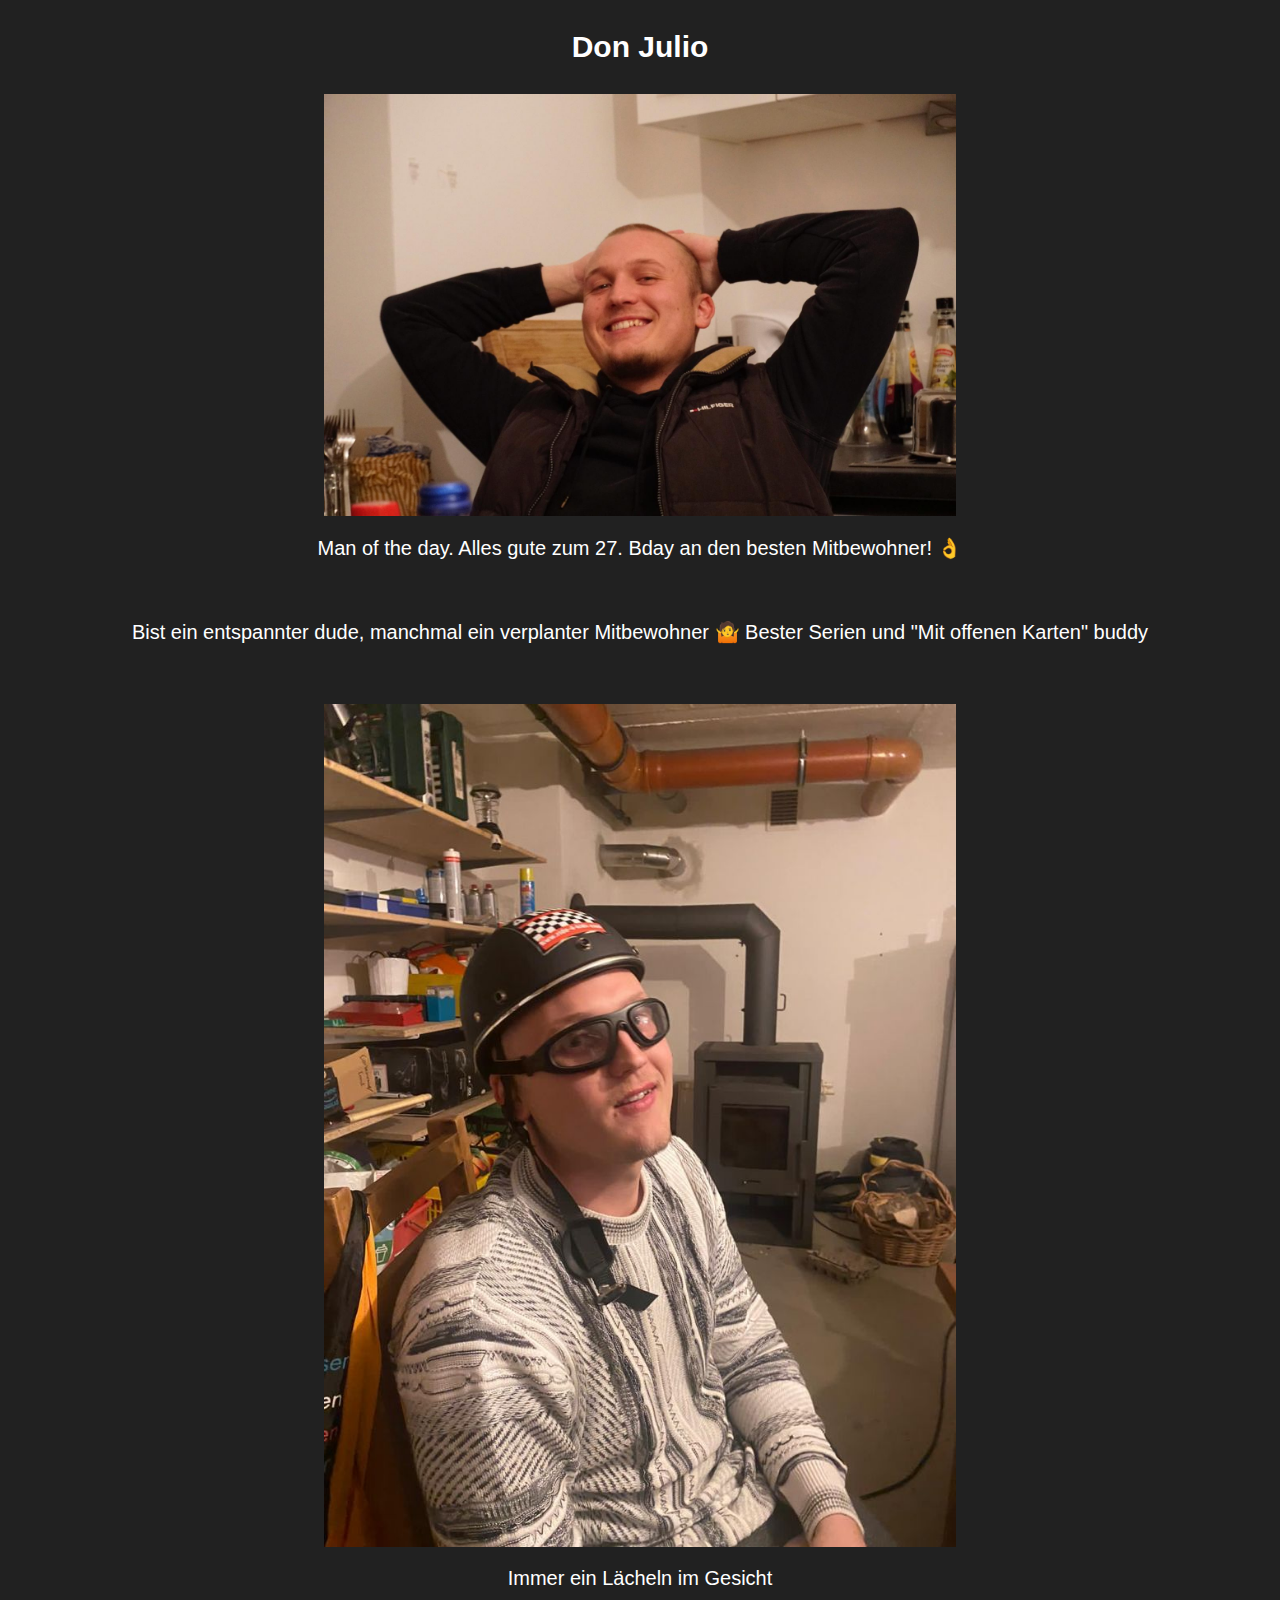
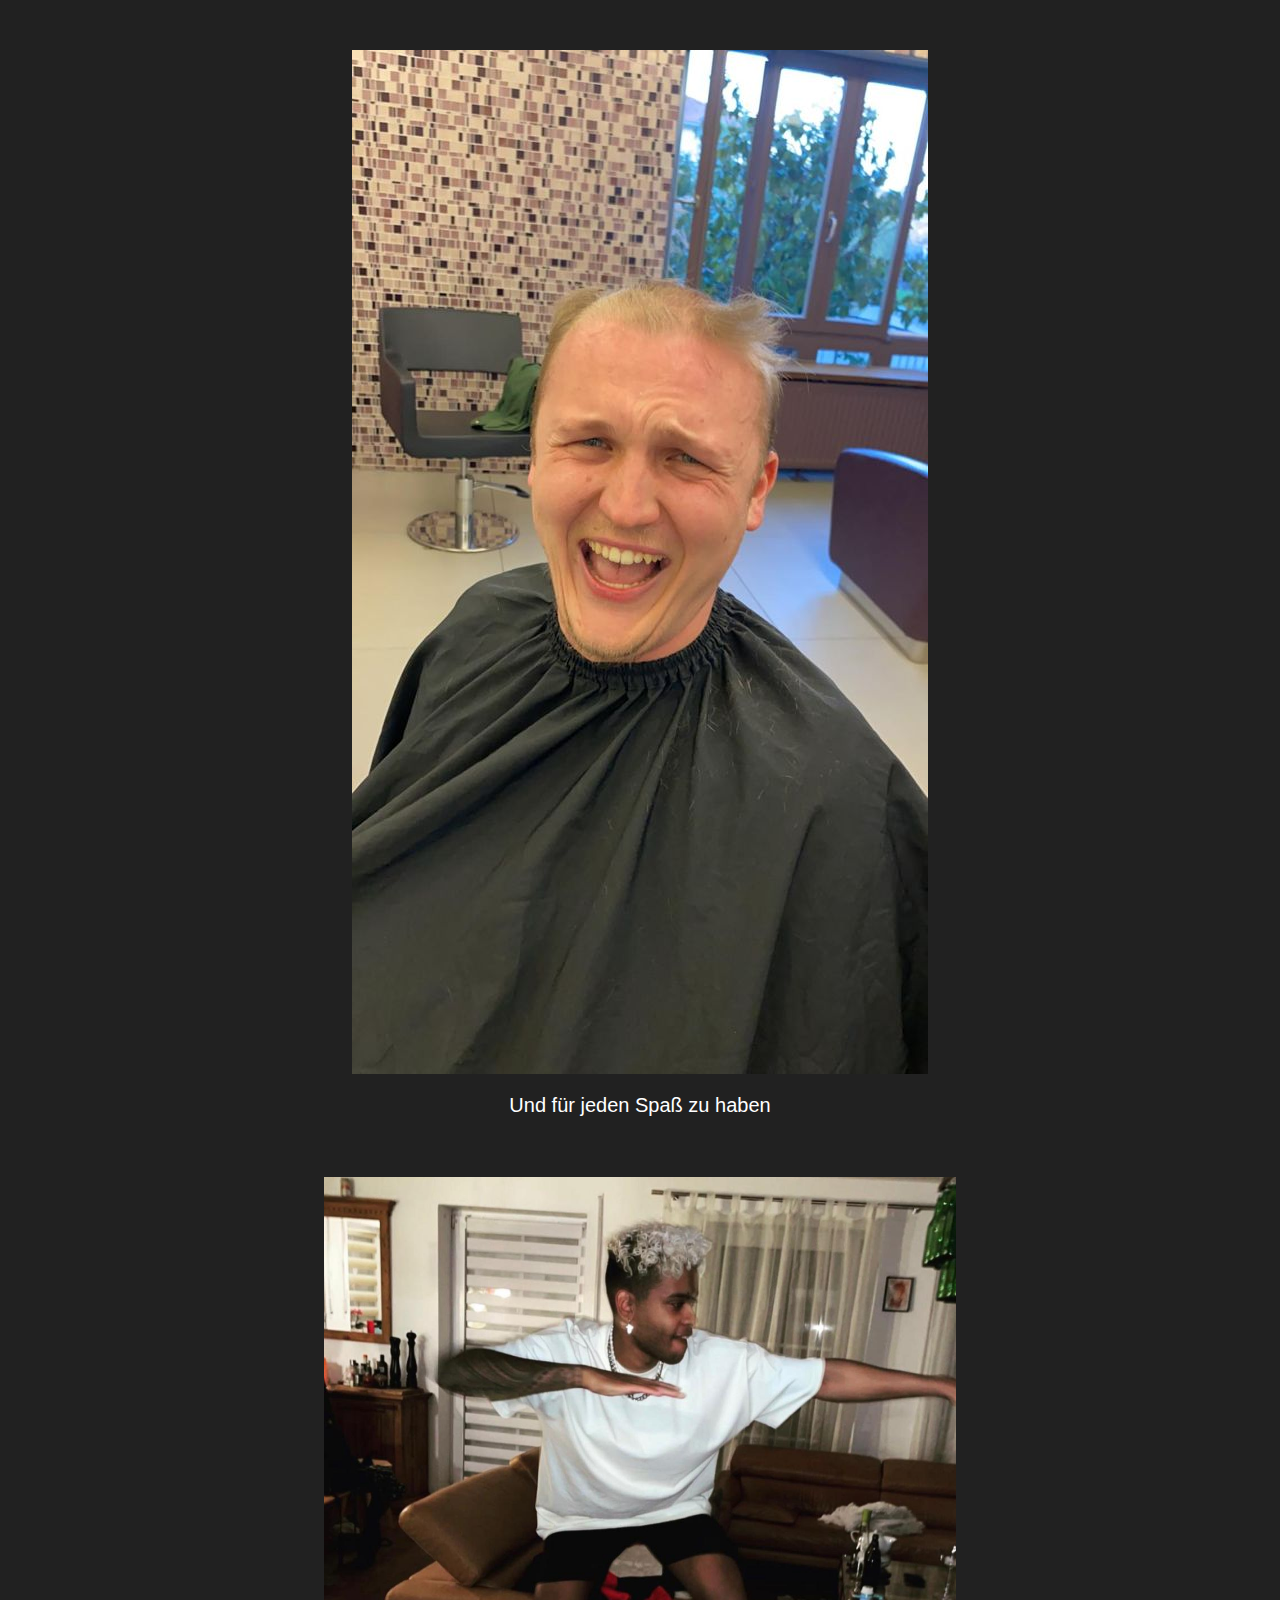
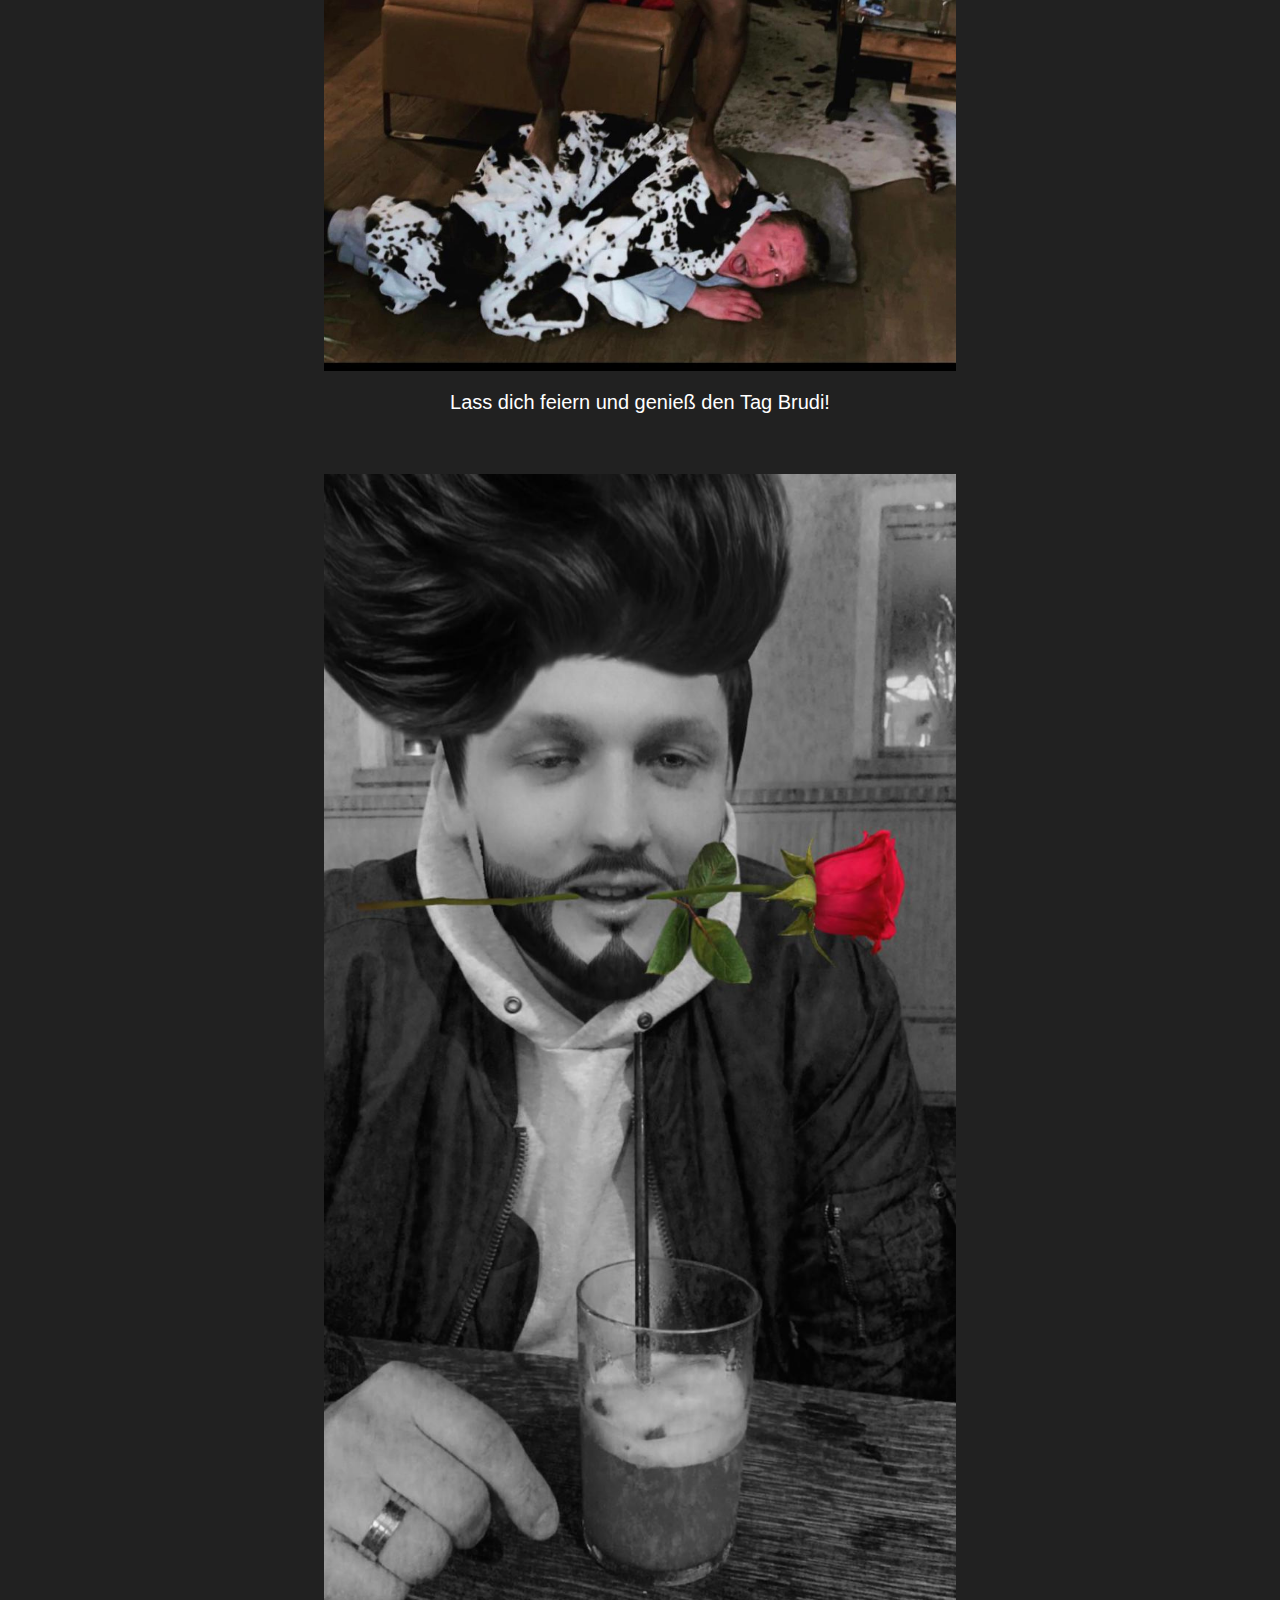
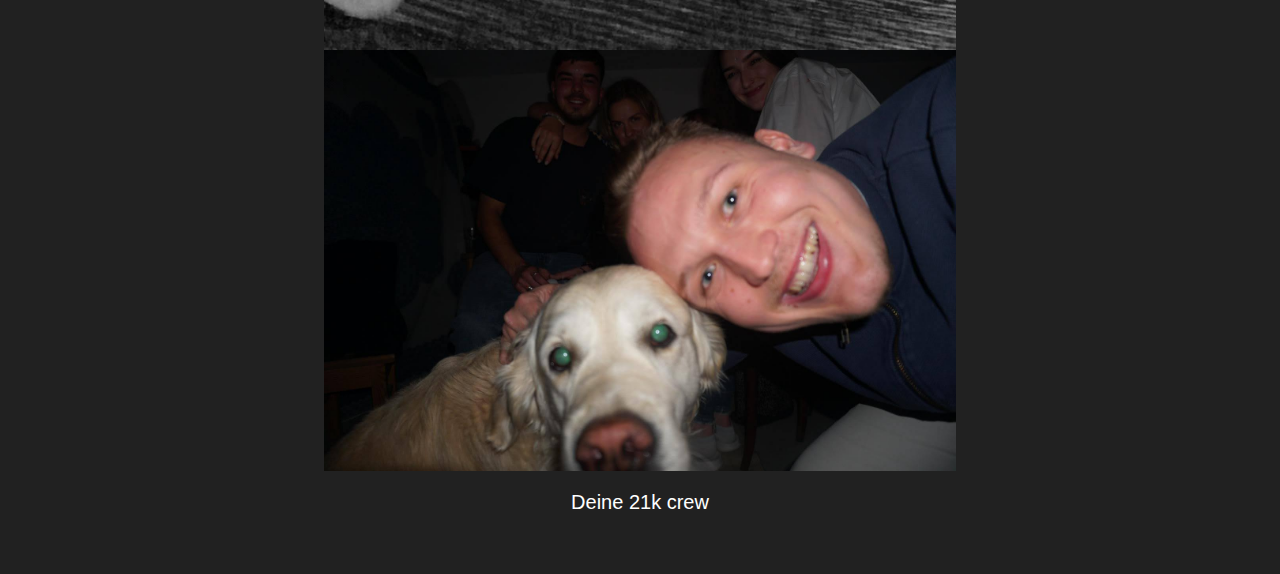
<file: index.html>
<!DOCTYPE html>

<html>

<head>
    
    <link rel="stylesheet" href="index.css">

    <title>
        Salz & Seife
    </title>
</head>

<body class="website-body">

    <p class="header-text">
        Don Julio
    </p>

    <img class="picture" src="Assets/picture1.jpeg">

    <p class="welcome-description">
        Man of the day. Alles gute zum 27. Bday an den besten Mitbewohner! 👌
    </p>

    <p class="section-text">
        Bist ein entspannter dude, manchmal ein verplanter Mitbewohner 🤷
        Bester Serien und "Mit offenen Karten" buddy
    </p>


    <img class="picture" src="Assets/picture2.jpeg">

    <p class="section-text">
        Immer ein Lächeln im Gesicht
    </p>

    <img class="picture" src="Assets/picture3.jpeg">

    <p class="section-text">
        Und für jeden Spaß zu haben
    </p>

    <img class="picture" src="Assets/picture4.jpeg">

    <p class="section-text">
        Lass dich feiern und genieß den Tag Brudi!
    </p>

    <img class="picture" src="Assets/picture5.jpeg">

    <img class="picture" src="Assets/picture6.jpeg">

    <p class="section-text">
        Deine 21k crew 
    </p>

</body>

</html>
</file>
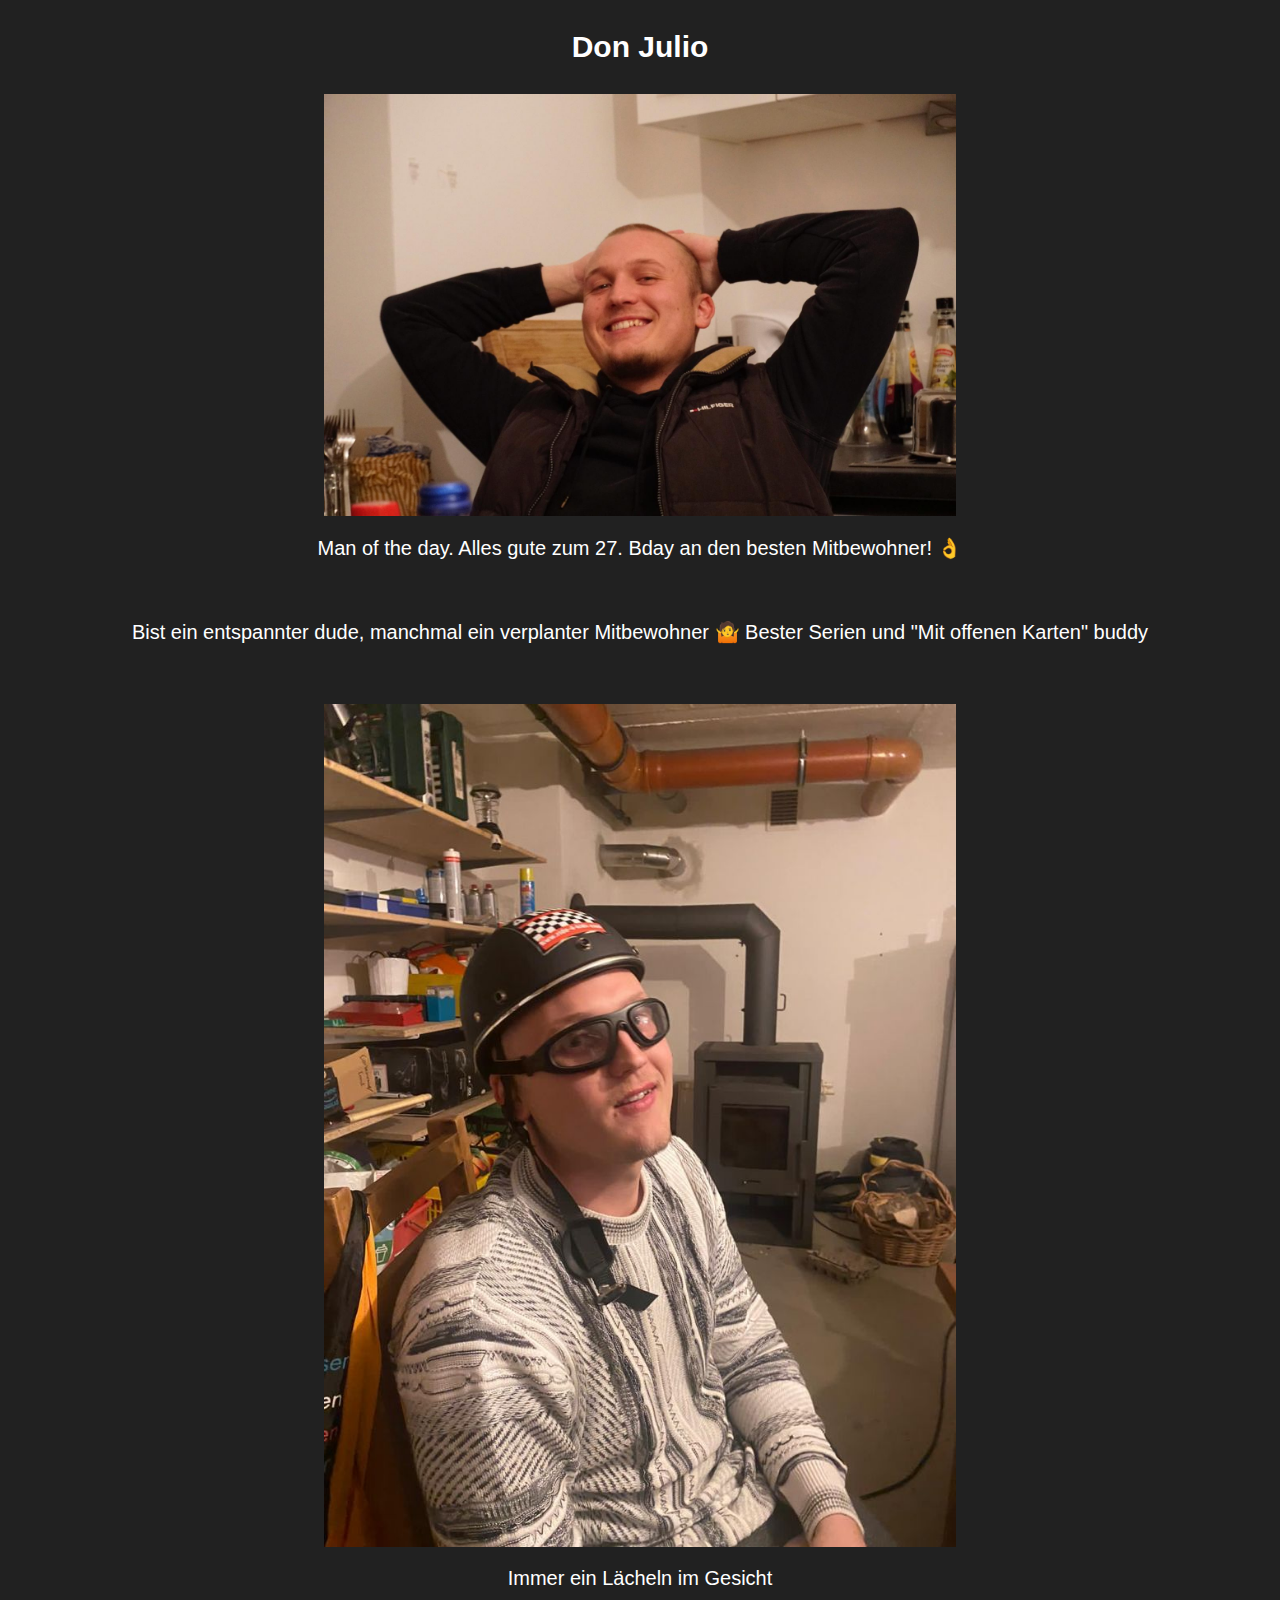
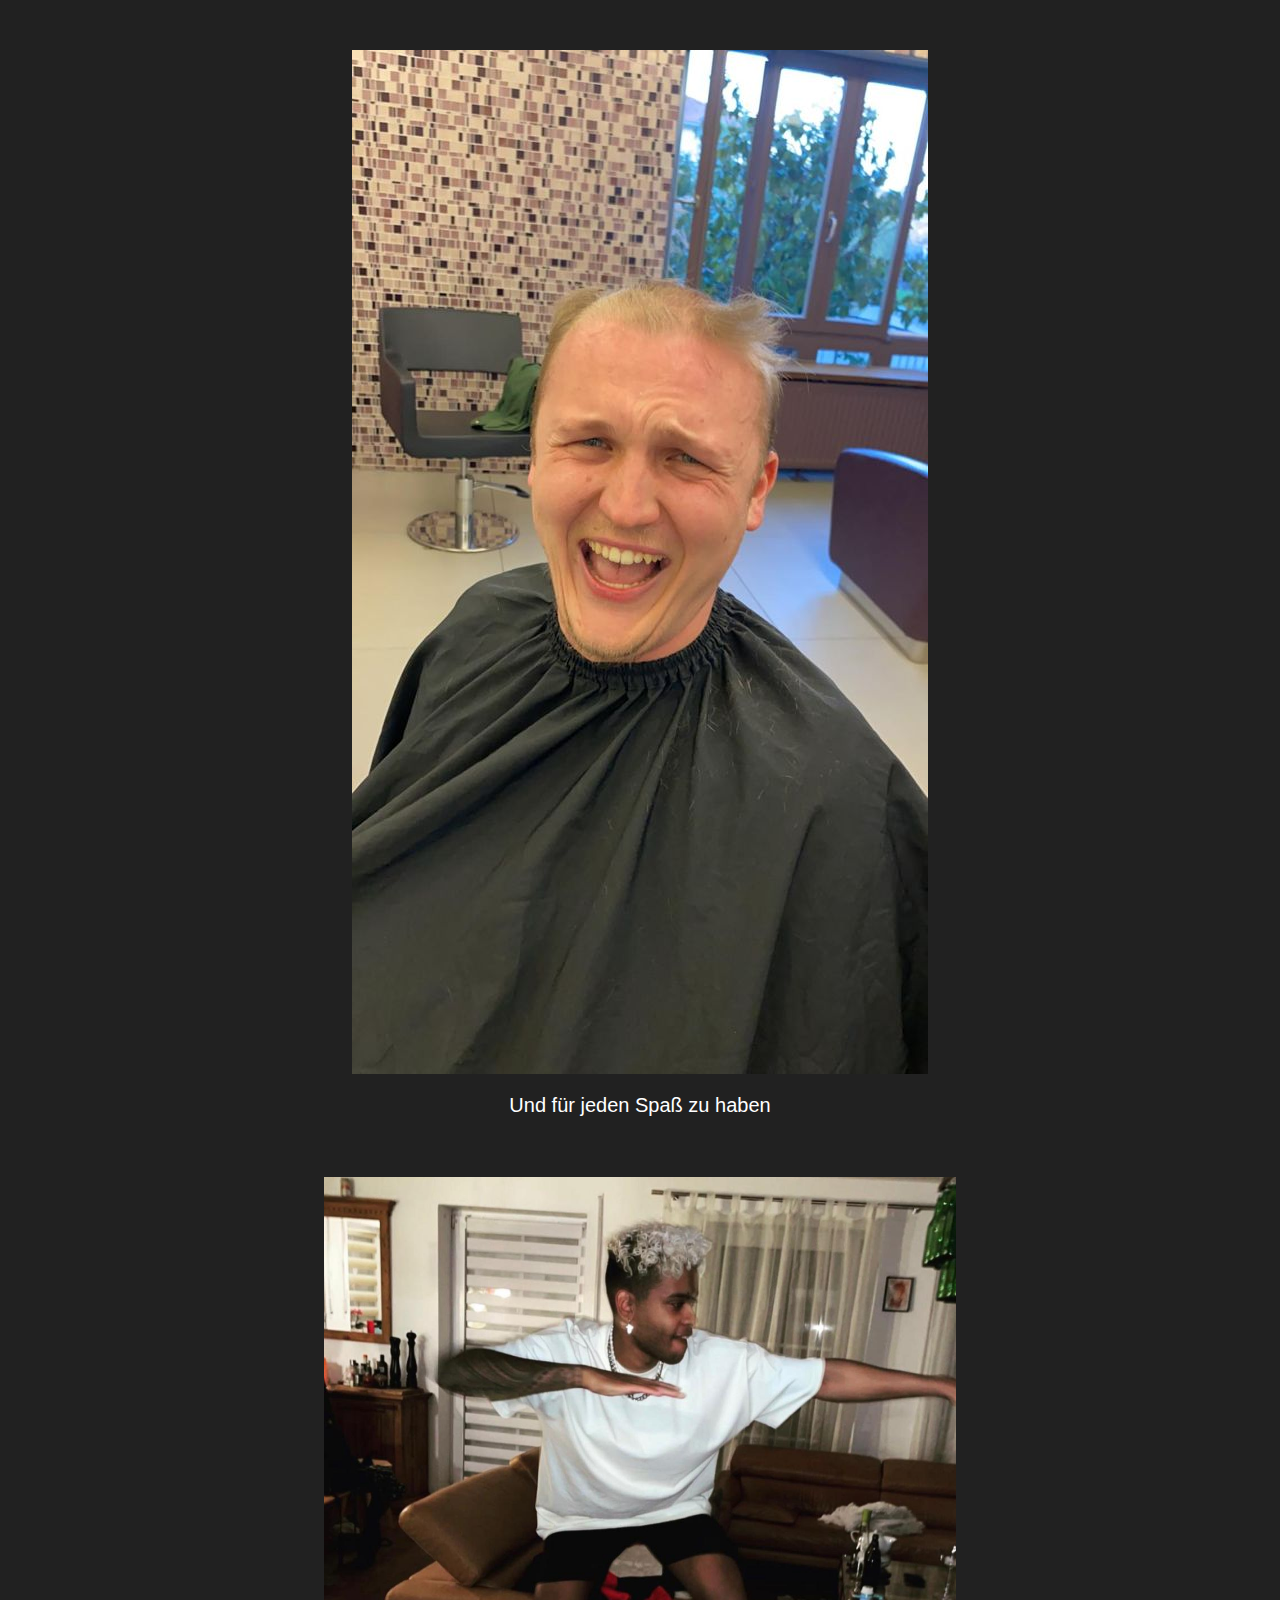
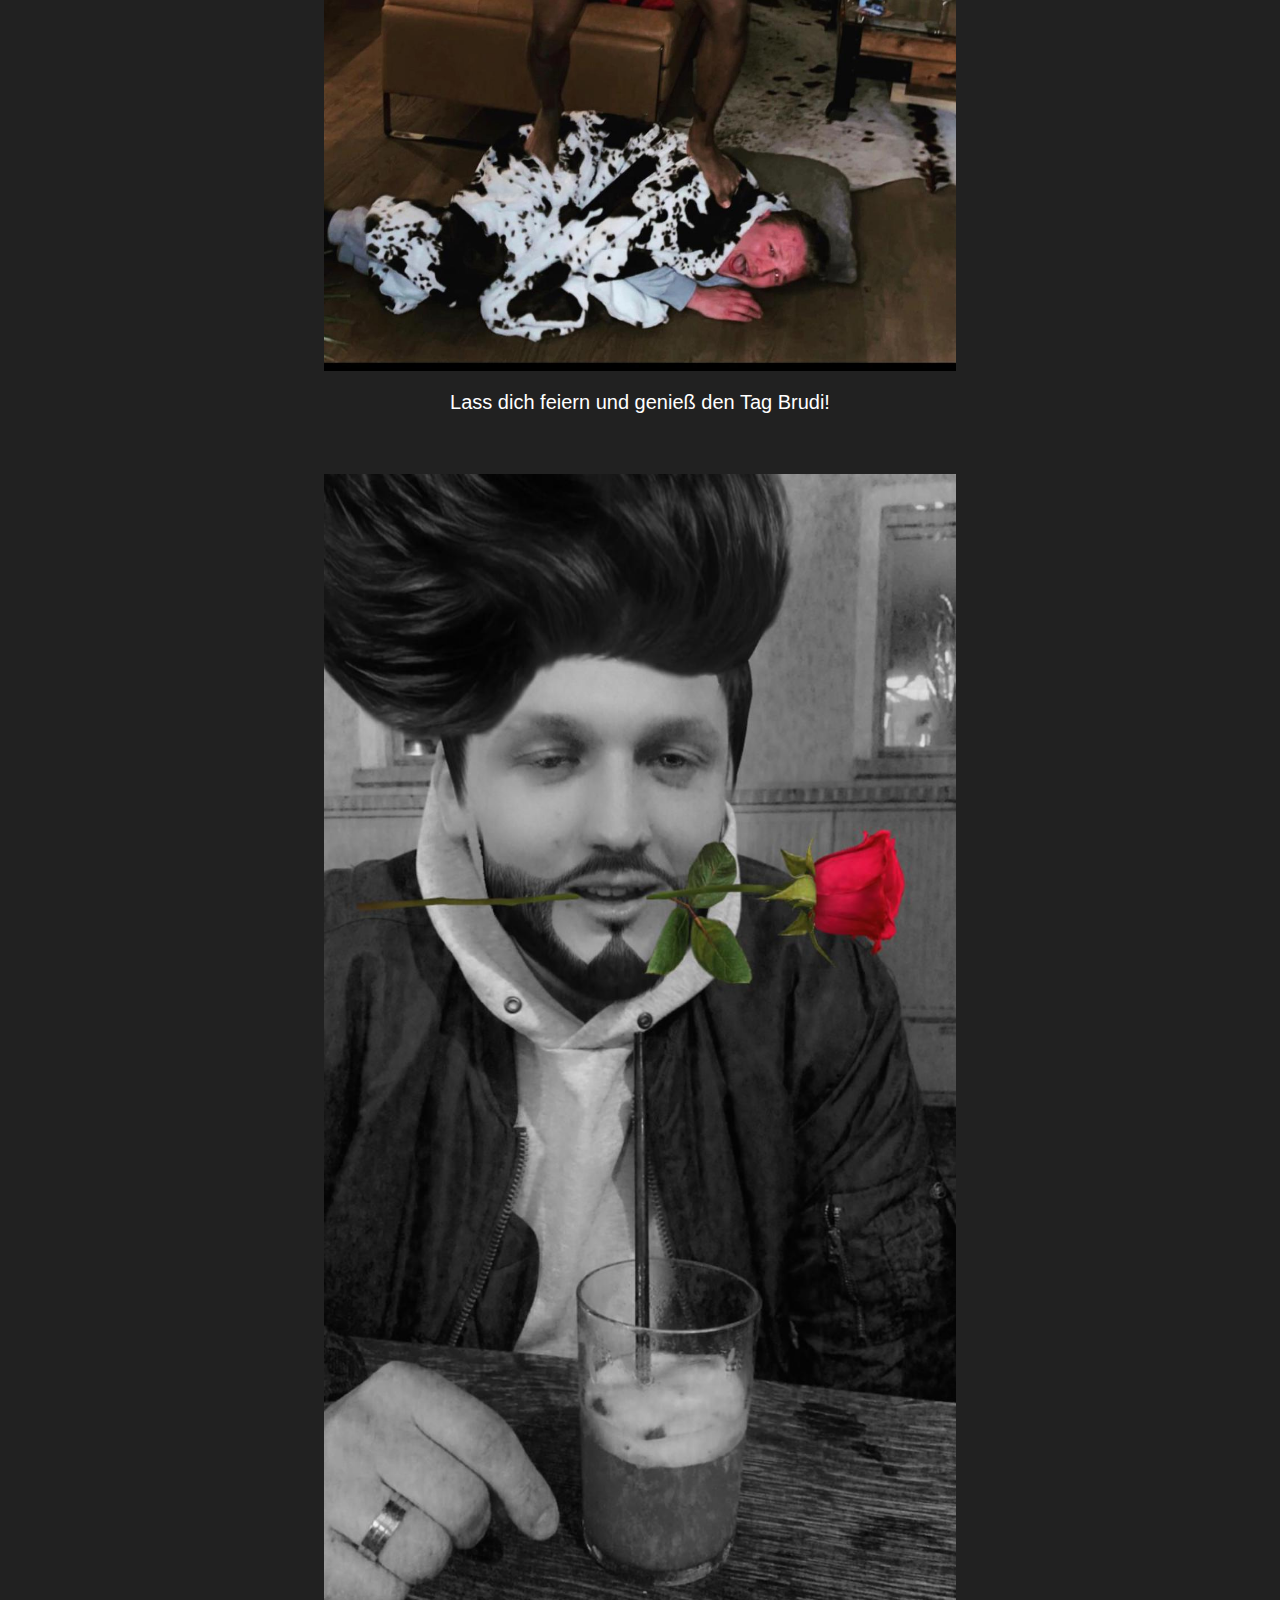
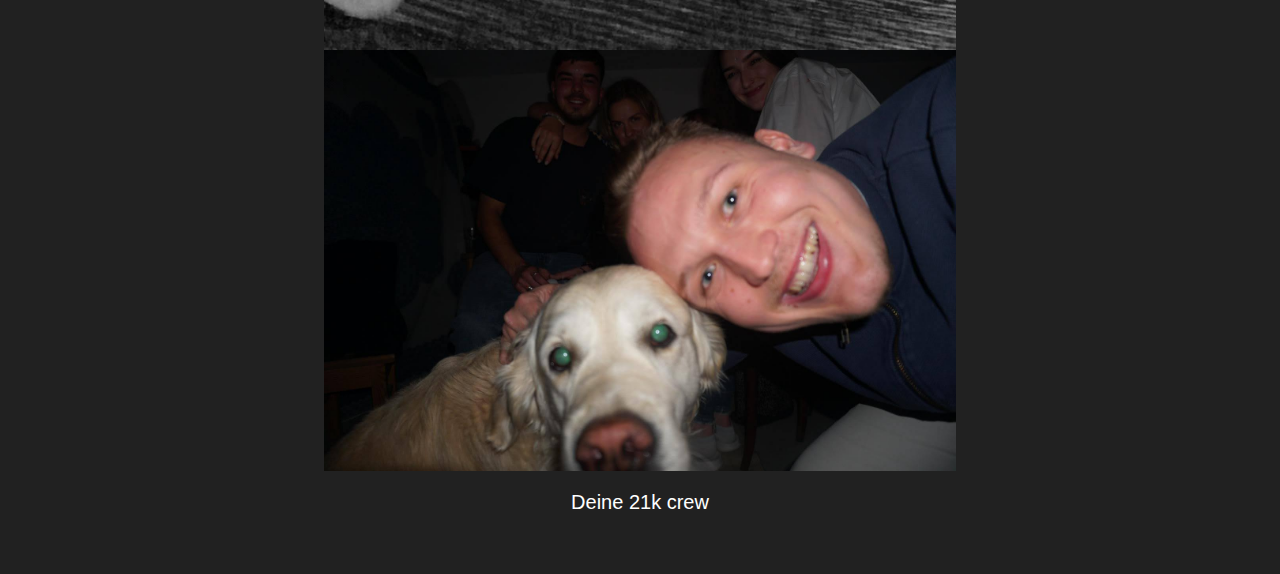
<file: salz-seife.html>
<!DOCTYPE html>

<html>

<head>
    
    <link rel="stylesheet" href="index.css">

    <title>
        Salz & Seife
    </title>
</head>

<body class="website-body">

    <p class="header-text">
        Don Julio
    </p>

    <img class="picture" src="Assets/picture1.jpeg">

    <p class="welcome-description">
        Man of the day. Alles gute zum 27. Bday an den besten Mitbewohner! 👌
    </p>

    <p class="section-text">
        Bist ein entspannter dude, manchmal ein verplanter Mitbewohner 🤷
        Bester Serien und "Mit offenen Karten" buddy
    </p>


    <img class="picture" src="Assets/picture2.jpeg">

    <p class="section-text">
        Immer ein Lächeln im Gesicht
    </p>

    <img class="picture" src="Assets/picture3.jpeg">

    <p class="section-text">
        Und für jeden Spaß zu haben
    </p>

    <img class="picture" src="Assets/picture4.jpeg">

    <p class="section-text">
        Lass dich feiern und genieß den Tag Brudi!
    </p>

    <img class="picture" src="Assets/picture5.jpeg">

    <img class="picture" src="Assets/picture6.jpeg">

    <p class="section-text">
        Deine 21k crew 
    </p>

</body>

</html>
</file>
<file: index.css>
.website-body {
    background-color: #212121;
}

.header-text {
    color: white;
    font-family: Arial;
    text-align: center;
    font-size: 30px;
    font-weight: bold;
}

.welcome-description {
    color: white;
    font-family: Arial;
    text-align: center;
    font-size: 20px;
    margin-bottom: 60px;
}

.picture{
    max-width: 50%;
    display: block;
    margin-left: auto;
    margin-right: auto;
}

.section-text {
    color: white;
    font-family: Arial;
    text-align: center;
    font-size: 20px;
    margin-bottom: 60px;
}
</file>
